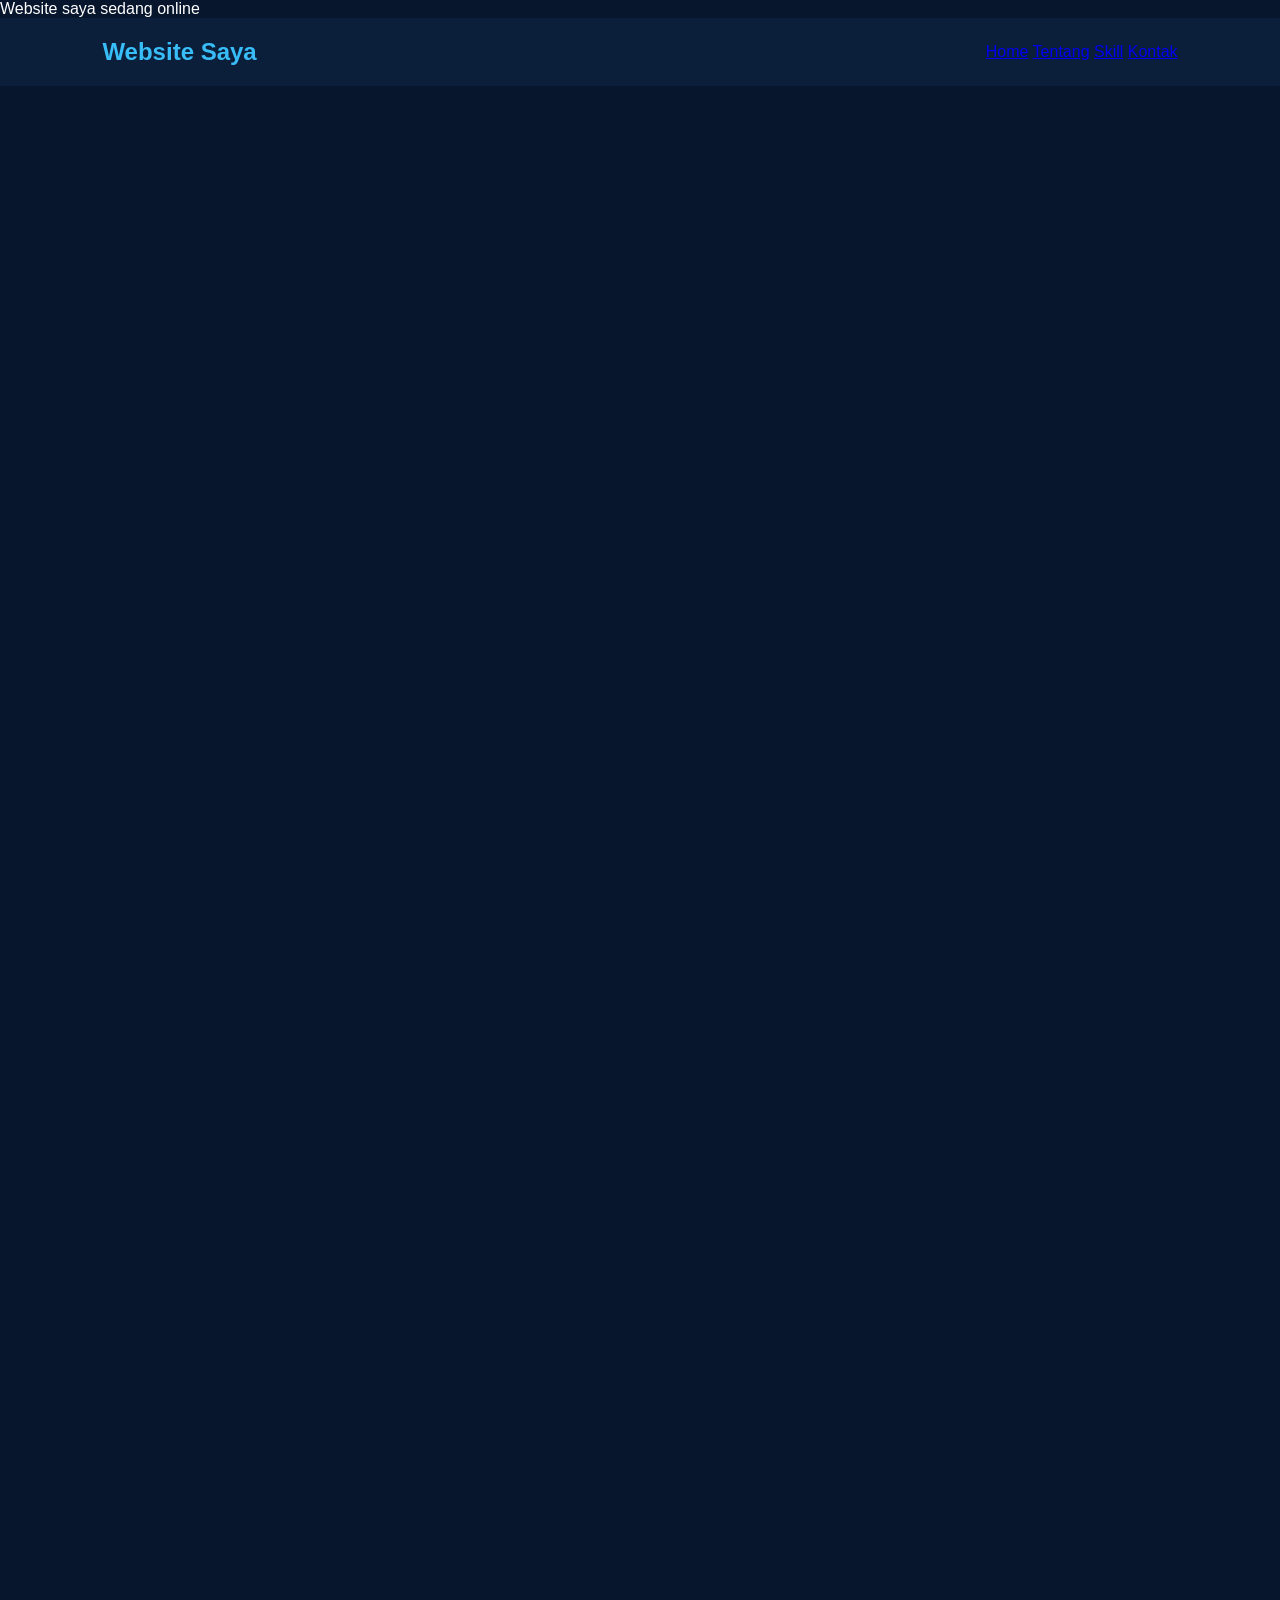
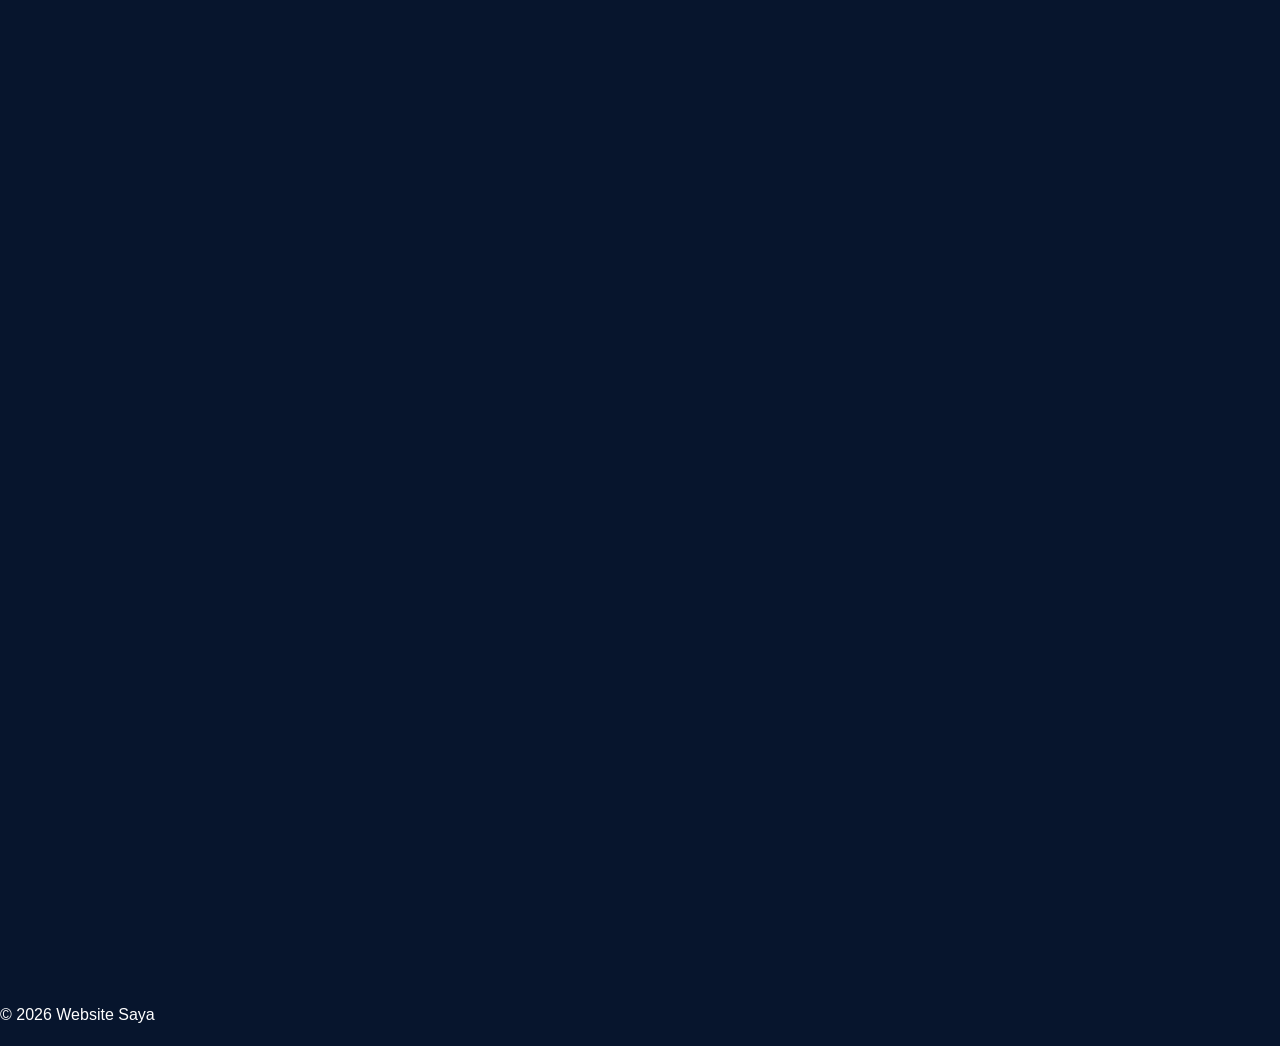
<file: Index.html>
<!DOCTYPE html>
<html lang="id">
<head>
    <meta charset="UTF-8">
    <meta name="viewport" content="width=device-width, initial-scale=1.0">

    <title>Website Saya</title>

    <link rel="stylesheet" href="style.css">
</head>

<body>
<p>Website saya sedang online</p>
    <nav>
        <h2>Website Saya</h2>

        <div>
            <a href="#home">Home</a>
            <a href="#about">Tentang</a>
            <a href="#skill">Skill</a>
            <a href="#contact">Kontak</a>
        </div>
    </nav>

    <section id="home" class="hero">
        <h1>Halo, saya Kucit 👋</h1>

        <p>
            Saya sedang belajar membuat website dari nol.
        </p>

        <button onclick="sapa()">
            Klik Saya
        </button>
    </section>

    <section id="about">
        <h2>Tentang Saya</h2>

        <p>
            Saya sedang belajar HTML, CSS dan JavaScript
            untuk membuat website sendiri.
        </p>
    </section>

    <section id="skill">
        <h2>Skill</h2>

        <div class="skills">
            <div>HTML</div>
            <div>CSS</div>
            <div>JavaScript</div>
        </div>
    </section>

    <section id="contact">
        <h2>Kontak</h2>

        <p>Email: emailkamu@gmail.com</p>

        <a class="wa"
           href="https://wa.me/628xxxxxxxxxx"
           target="_blank">
            WhatsApp Saya
        </a>
    </section>

    <footer>
        <p>© 2026 Website Saya</p>
    </footer>

    <script src="script.js"></script>

</body>
</html>
</file>
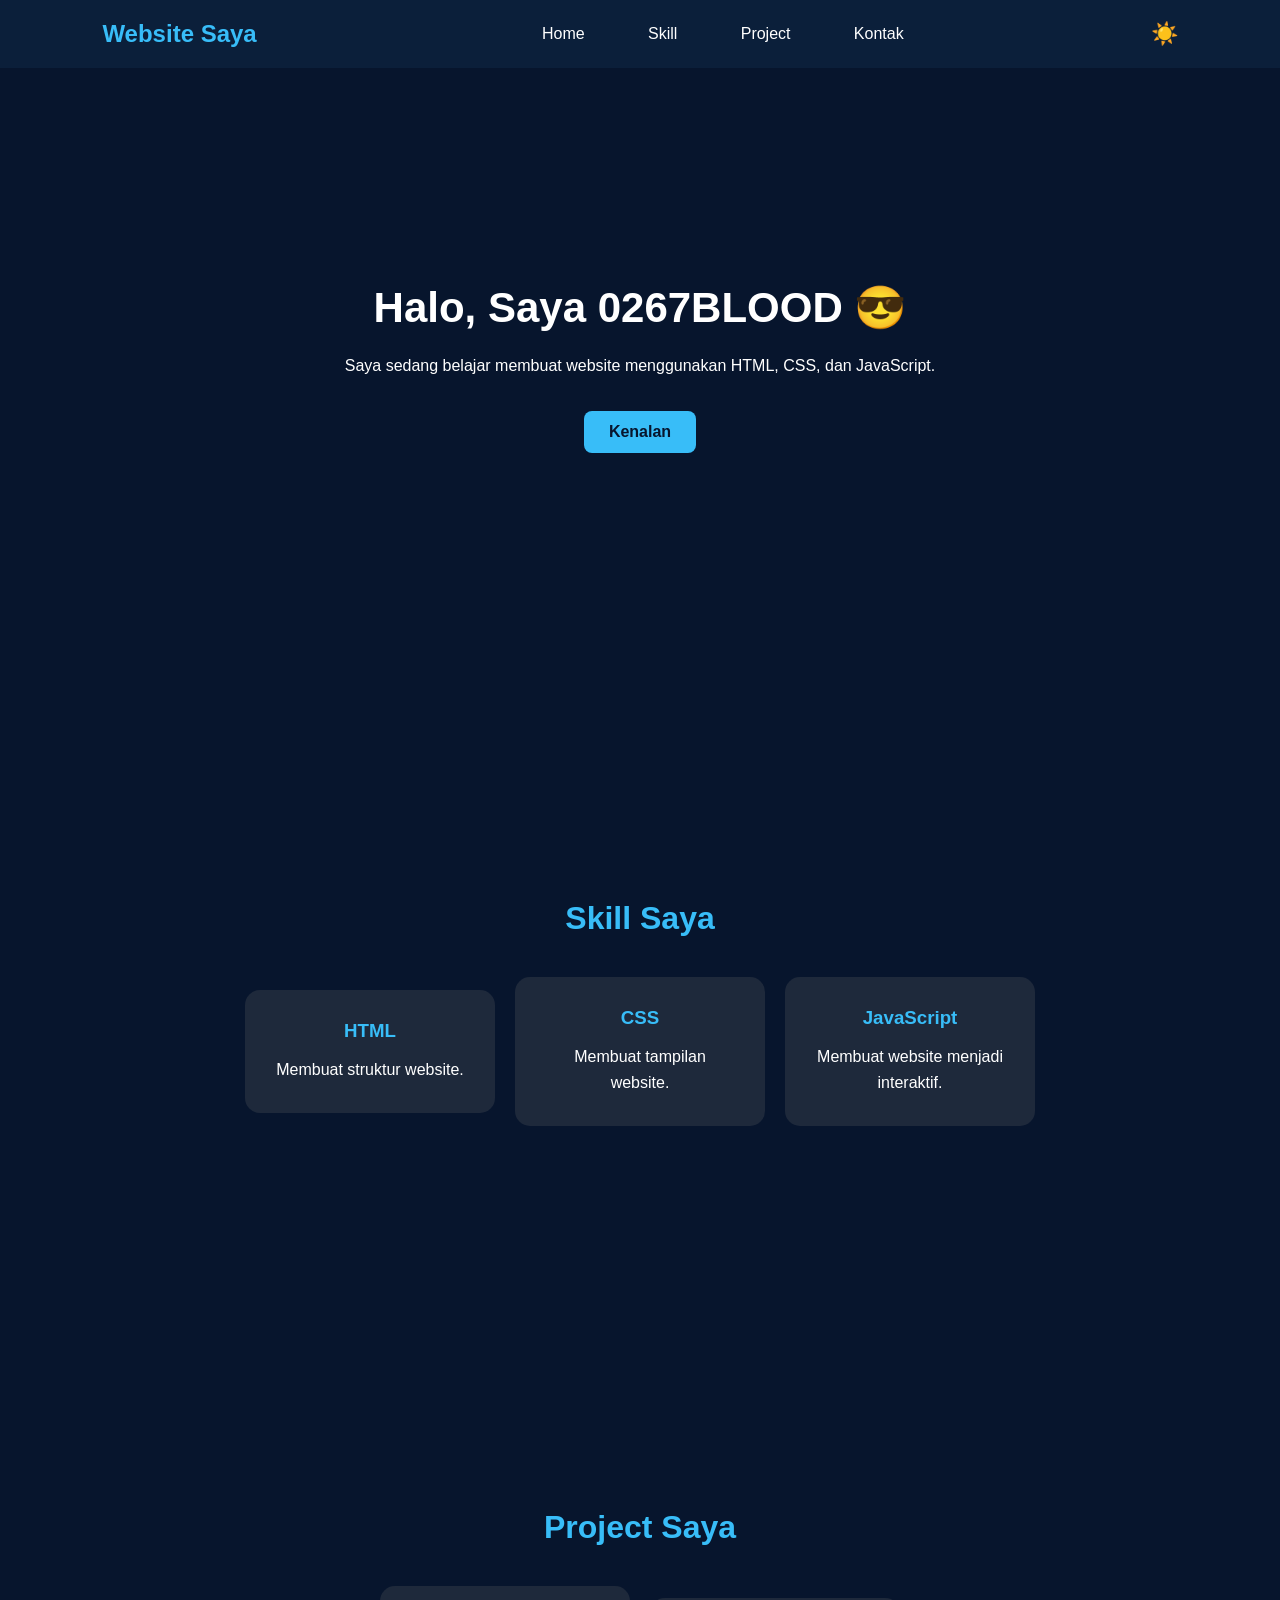
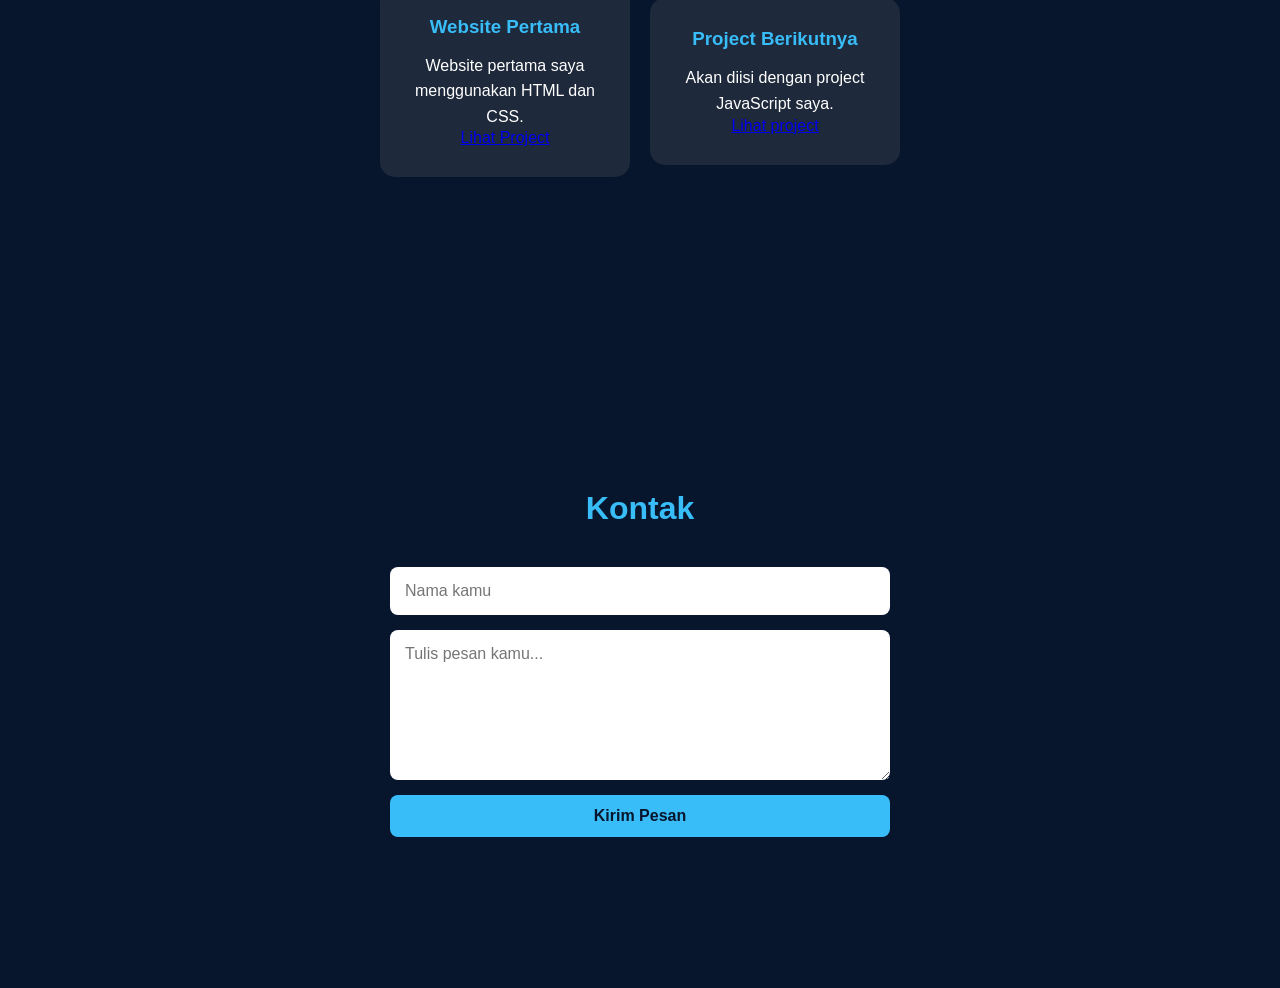
<file: index.html>
<!DOCTYPE html>
<html lang="id">
<head>
    <meta charset="UTF-8">
    <meta name="viewport" content="width=device-width, initial-scale=1.0">

    <title>Website Saya</title>

    <link rel="stylesheet" href="style.css">
</head>

<body>  
    <nav>
        <h2>Website Saya</h2>

        <button id="menuBtn">☰</button>

        <div class="nav-links" id="navLinks">
            <a href="#home">Home</a>
            <a href="#skill">Skill</a>
            <a href="#project">Project</a>
            <a href="#contact">Kontak</a>
        </div>

        <button id="themeBtn">☀️</button>
    </nav>

    
    <section id="home" class="hero">
        <h1>Halo, Saya 0267BLOOD 😎</h1>

        <p>
            Saya sedang belajar membuat website
            menggunakan HTML, CSS, dan JavaScript.
        </p>

        <button class="btn" id="tombolSapa">
            Kenalan
        </button>

        <p id="pesan"></p>
    
    </section>

    
    <section id="skill">
        <h2>Skill Saya</h2>

        <div class="cards">

            <div class="card">
                <h3>HTML</h3>
                <p>Membuat struktur website.</p>
            </div>

            <div class="card">
                <h3>CSS</h3>
                <p>Membuat tampilan website.</p>
            </div>

            <div class="card">
                <h3>JavaScript</h3>
                <p>Membuat website menjadi interaktif.</p>
            </div>

        </div>
    </section>

    
    <section id="project">
        <h2>Project Saya</h2>

        <div class="cards">

            <div class="card">
                <h3>Website Pertama</h3>
                <p>
                    Website pertama saya menggunakan
                    HTML dan CSS.
                </p>

                <a href="project.html" class="project-btn">
                    Lihat Project
                </a>
            </div>

            <div class="card">
                <h3>Project Berikutnya</h3>
                <p>
                    Akan diisi dengan project
                    JavaScript saya.
                </p>

                <a
                    href="#"
                    class="project-btn">
                    Lihat project
                </a>
            </div>

        </div>
    </section>

    
    <section id="contact">
        <h2>Kontak</h2>
        
        <form id="contactForm">

           <input
               type="text"
               id="nama"
               placeholder="Nama kamu"
               required
            >

            <textarea
               id="pesanKontak"
               placeholder="Tulis pesan kamu..."
               required
            ></textarea>

            <button type="submit" class="btn">
               Kirim Pesan
            </button>
            
         </form>

         <p id="hasilPesan"></p>
    </section>

    <script src="script.js"></script>

</body>
</html>
</file>
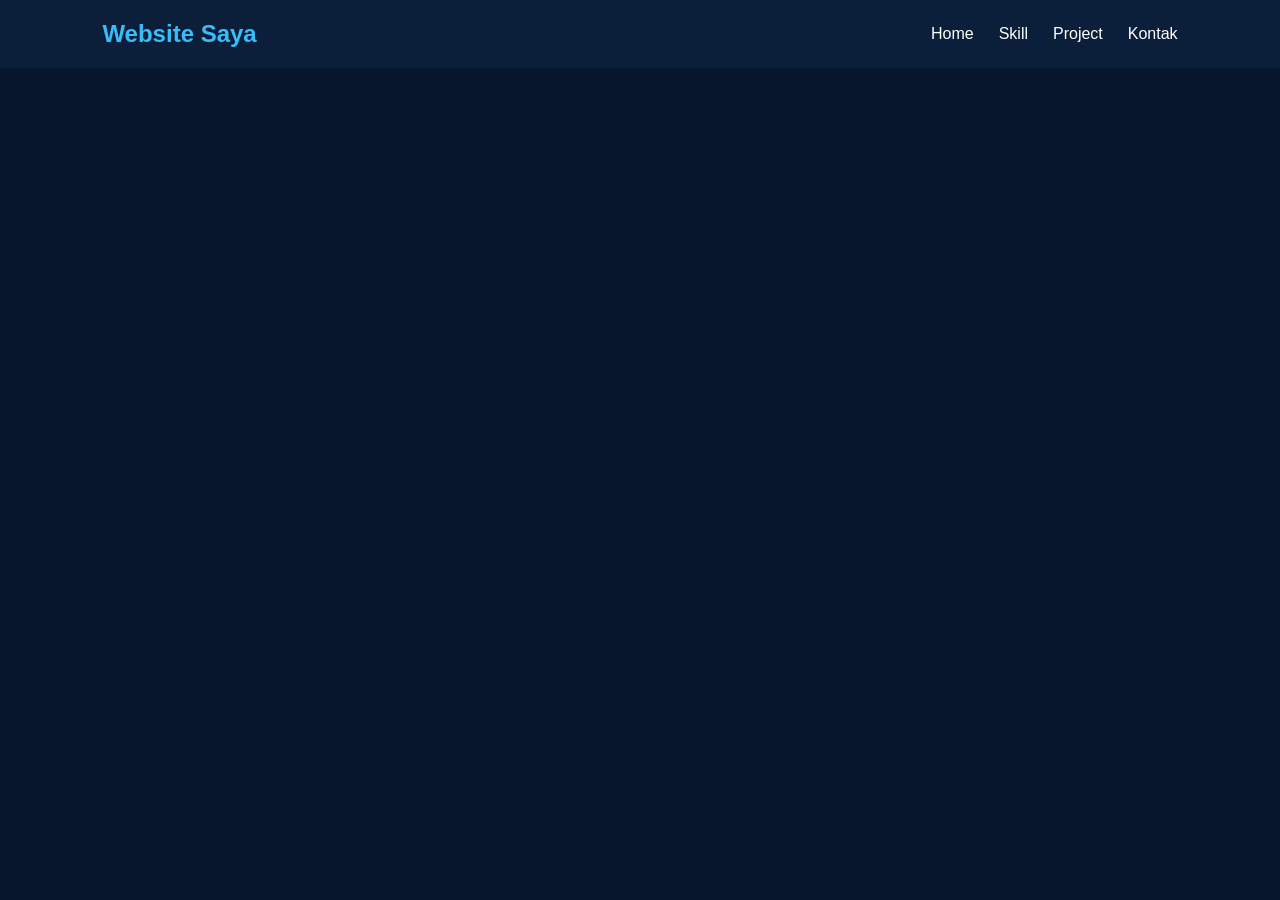
<file: Project.html>
<!DOCTYPE html>
<html lang="id">

<head>
    <meta charset="UTF-8">

    <meta name="viewport"
          content="width=device-width, initial-scale=1.0">

    <title>Project Saya</title>

    <link rel="stylesheet" href="style.css">
</head>

<body>

    <nav>
        <h2>Website Saya</h2>

        <div class="nav-links">
            <a href="index.html">Home</a>
            <a href="index.html#skill">Skill</a>
            <a href="project.html">Project</a>
            <a href="index.html#contact">Kontak</a>
        </div>
    </nav>


    <section id="project-page">

        <h1>Project Saya 🚀</h1>

        <p>
            Berikut adalah beberapa project
            yang sedang saya buat.
        </p>


        <div class="cards">

            <div class="card">

                <h3>Website Pertama</h3>

                <p>
                    Website portfolio pertama saya
                    menggunakan HTML, CSS, dan JavaScript.
                </p>

                <a
                    href="index.html"
                    class="project-btn">
                    Buka Project
                </a>

            </div>


            <div class="card">

                <h3>Project JavaScript</h3>

                <p>
                    Project JavaScript yang akan
                    saya kembangkan berikutnya.
                </p>

                <a
                    href="#"
                    class="project-btn">
                    Segera Hadir
                </a>

            </div>

        </div>

    </section>

</body>

</html>
</file>
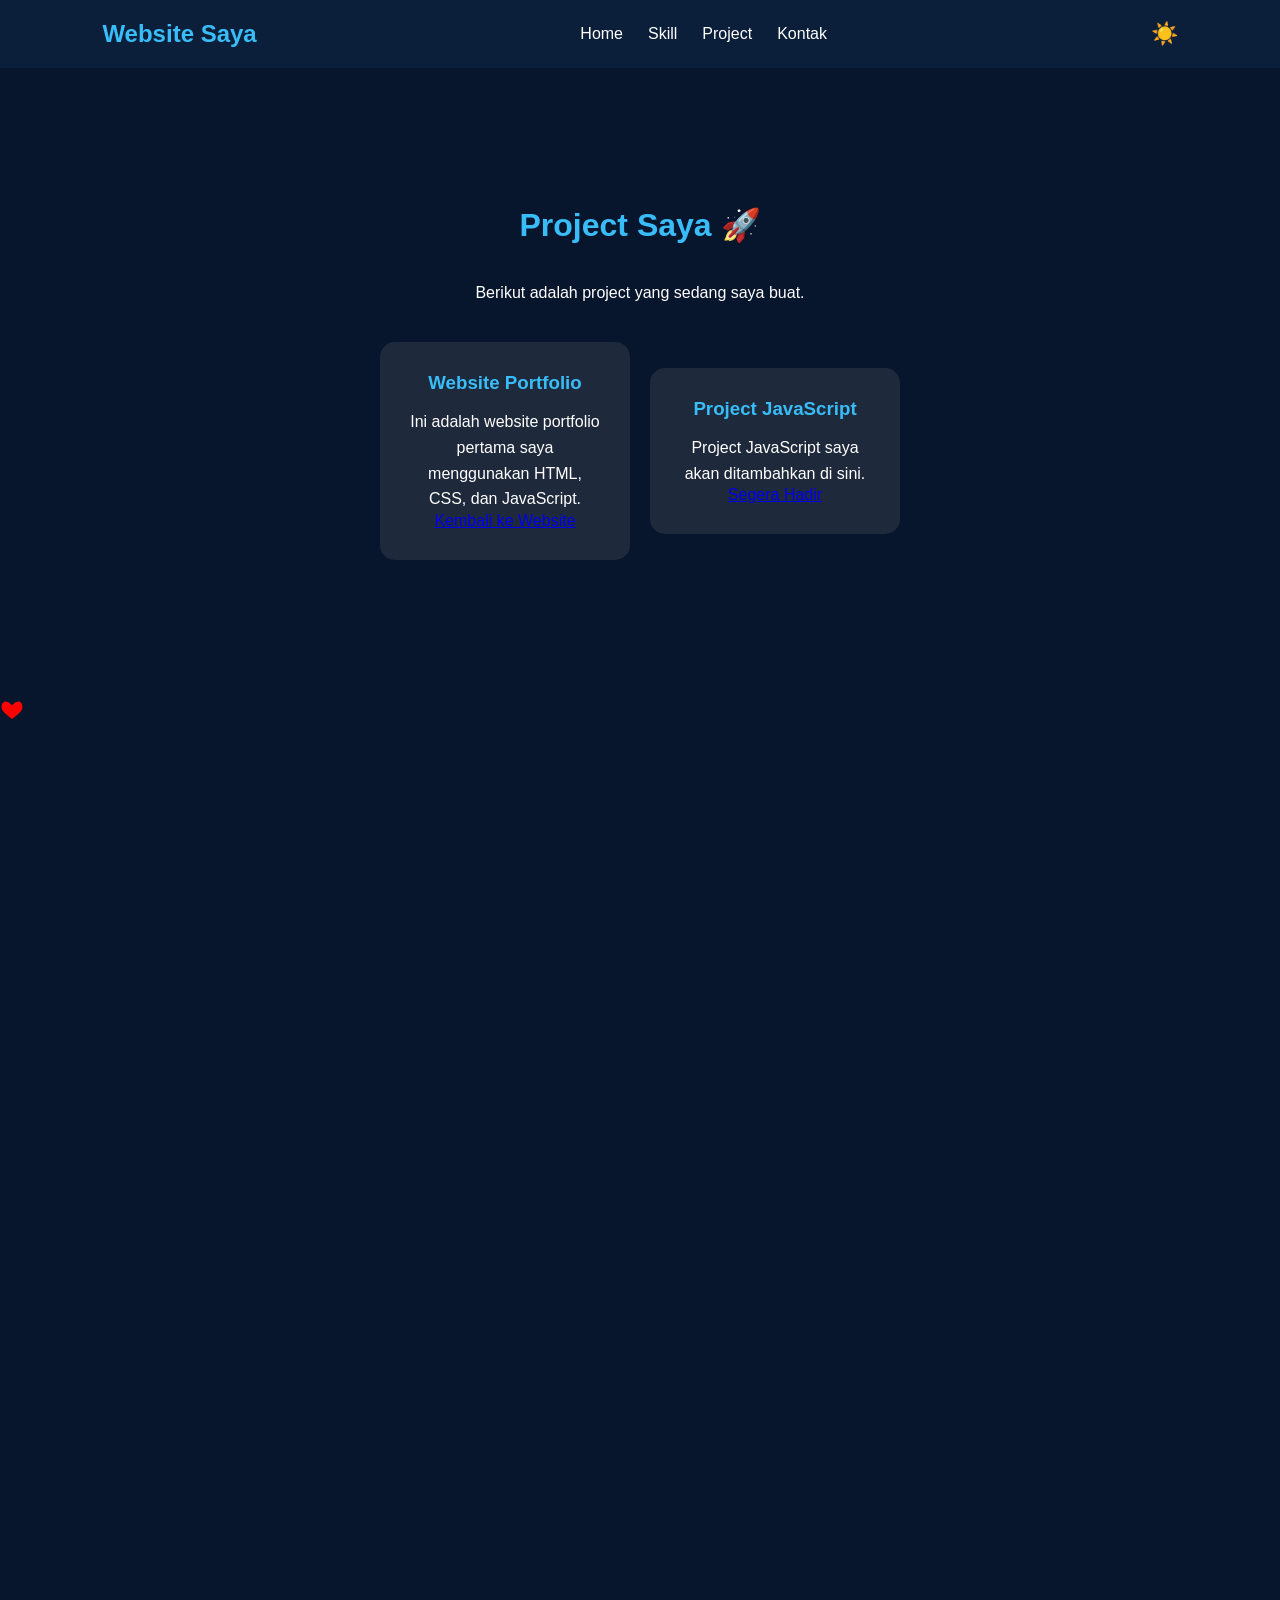
<file: project.html>
<!DOCTYPE html>
<html lang="id">

<head>
    <meta charset="UTF-8">
    <meta name="viewport" content="width=device-width, initial-scale=1.0">

    <title>Project Saya</title>

    <link rel="stylesheet" href="style.css">
</head>

<body>

    <nav>
        <h2>Website Saya</h2>

        <div class="nav-links">
            <a href="index.html">Home</a>
            <a href="index.html#skill">Skill</a>
            <a href="project.html">Project</a>
            <a href="index.html#contact">Kontak</a>
        </div>

        <button id="themeBtn">☀️</button>
    </nav>


    <section style="opacity: 1; transform: none;">

        <h2>Project Saya 🚀</h2>

        <p class="project-description">
            Berikut adalah project yang sedang saya buat.
        </p>

        <div class="cards">

            <div class="card">

                <h3>Website Portfolio</h3>

                <p>
                    Ini adalah website portfolio
                    pertama saya menggunakan HTML,
                    CSS, dan JavaScript.
                </p>

                <a href="index.html" class="project-btn">
                    Kembali ke Website
                </a>

            </div>


            <div class="card">

                <h3>Project JavaScript</h3>

                <p>
                    Project JavaScript saya
                    akan ditambahkan di sini.
                </p>

                <a href="#" class="project-btn">
                    Segera Hadir
                </a>

            </div>

        </div>

    </section>
<svg width="1080" height="1080" viewBox="0 0 1080 1080" fill="red">
    <path d="M12 21s-6-4.35-9.33-8.22C-.5 7.39 3.24 1 8.4 4.28 10.08 5.32 12 7.5 12 7.5s1.92-2.18 3.6-3.22C20.76 1 24.5 7.39 21.33 12.78 18 16.65 12 21 12 21z">     
    </path>
</svg>
</body>

</html>
</file>
<file: style.css>
* {
    margin: 0;
    padding: 0;
    box-sizing: border-box;
}

body {
    font-family: Arial, sans-serif;
    background: #07152d;
    color: white;
}

nav {
    width: 100%;
    padding: 20px 8%;

    display: flex;
    justify-content: space-between;
    align-items: center;

    background: #0b1f3a;
}


nav h2 {
    color: #38bdf8;
}


.nav-links {
    display: flex;
    gap: 25px;
}


.nav-links a {
    color: white;
    text-decoration: none;
}


.nav-links a:hover {
    color: #38bdf8;
}

section {
    min-height: 70vh;

    display: flex;
    flex-direction: column;

    justify-content: center;
    align-items: center;

    text-align: center;

    padding: 80px 8%;
}

.hero {
    animation: muncul 1s ease;
}


.hero h1 {
    font-size: 42px;
    margin-bottom: 20px;
}


.hero p {
    max-width: 600px;
    line-height: 1.8;
    margin-bottom: 30px;
}

.btn {
    padding: 12px 25px;

    border: none;
    border-radius: 8px;

    background: #38bdf8;
    color: #07152d;

    font-size: 16px;
    font-weight: bold;

    cursor: pointer;
}

.btn:hover {
    transform: scale(1.05);
}

section h2 {
    color: #38bdf8;
    font-size: 32px;

    margin-bottom: 40px;
}

.cards {
    width: 100%;

    display: flex;

    justify-content: center;
    align-items: center;

    gap: 20px;

    flex-wrap: wrap;
}

.card {
    width: 250px;

    padding: 30px;

    background: #1e293b;

    border-radius: 15px;

    transition: 0.3s;

    cursor: pointer;
}

.card:hover {
    transform: translateY(-10px) scale(1.30);

    box-shadow:
        0 15px 35px rgba(56, 189, 248, 0.35);
}

.card h3 {
    color: #38bdf8;

    margin-bottom: 15px;
}

.card p {
    line-height: 1.6;
}

#project {
    display: flex;
    flex-direction: column;

    justify-content: center;
    align-items: center;

    text-align: center;
}

#project .cards {
    width: 100%;

    display: flex;

    justify-content: center;
    align-items: center;

    gap: 20px;

    flex-wrap: wrap;
}

@keyframes muncul {

    from {
        opacity: 0;
        transform: translateY(30px);
    }

    to {
        opacity: 1;
        transform: translateY(0);
    }
}    

html {
    scroll-behavior: smooth;
}    

#themeBtn {
    border: none;
    background: transparent;
    font-size: 22px;
    cursor: pointer;
}

body.light {
    background: #f1f5f9;
    color: #0f172a;
}

body.light nav {
    background: #ffffff;
}

body.light .nav-links a {
    color: #0f172a;
}

body.light .card {
    background: #ffffff;
}

body.light section p {
    color: #334155;
}    

#contactForm {
    width: 100%;
    max-width: 500px;

    display: flex;
    flex-direction: column;

    gap: 15px;
}

#contactForm input,
#contactForm textarea {
    width: 100%;
    padding: 15px;

    border: none;
    border-radius: 8px;

    font-family: Arial, sans-serif;
    font-size: 16px;
}

#contactForm textarea {
    height: 150px;
    resize: vertical;
}

#hasilPesan {
    margin-top: 20px;
    color: #38bdf8;
}
        
#menuBtn {
    display: none;
    
    border: none;
    background: transparent;
    
    color: white;
    font-size: 28px;
    
    cursor: pointer;
}

@media (max-width: 700px) {

    nav {
        position: relative;
        flex-direction: row;
        justify-content: space-between;
        align-items: center;
        padding: 15px 20px;
    }

    #menuBtn {
        display: block;
        order: 3;

        border: none;
        background: transparent;

        color: white;
        font-size: 30px;

        cursor: pointer;
    }

    .nav-links {
        display: none;

        position: absolute;
        top: 100%;
        left: 0;

        width: 100%;

        flex-direction: column;
        align-items: center;

        gap: 20px;

        padding: 25px 0;

        background: #0b1f3a;

        z-index: 100;
    }

    .nav-links.active {
        display: flex;
    }

    .hero h1 {
        font-size: 32px;
    }

    section {
        padding: 60px 20px;
    }

    section h2 {
        font-size: 28px;
    }

    .card {
        width: min(100%, 300px);
    }
}

section {
    opacity: 0;
    transform: translateY(40px);
    transition: 0.8s ease;
}

#project-page {
    opacity: !;
    transform: translateY(0);
}

section.show {
    opacity: 1;
    transform: translateY(0);
}

.project_btn {
    Display: inline-block;
    
    margin-top: 20px;
    
    padding: 10px 18px;
    
    background: #38bdf8;
    color: #07152d;
    
    text-decoration: none;
    
    border-radius: 8px;
    
    font-weight: blod;
    
    transtion: 0.3s;
}

.project-btn:hover {
    transform: scale(1.05);
}

.project-image {
    width: 100%;
    height: 150px;
    
    object-fit: cover;
    
    border-radius: 10px;
    
    margin-bottom: 20px;
}

.project-description {
    margin-bottom: 40px;
}
</file>
